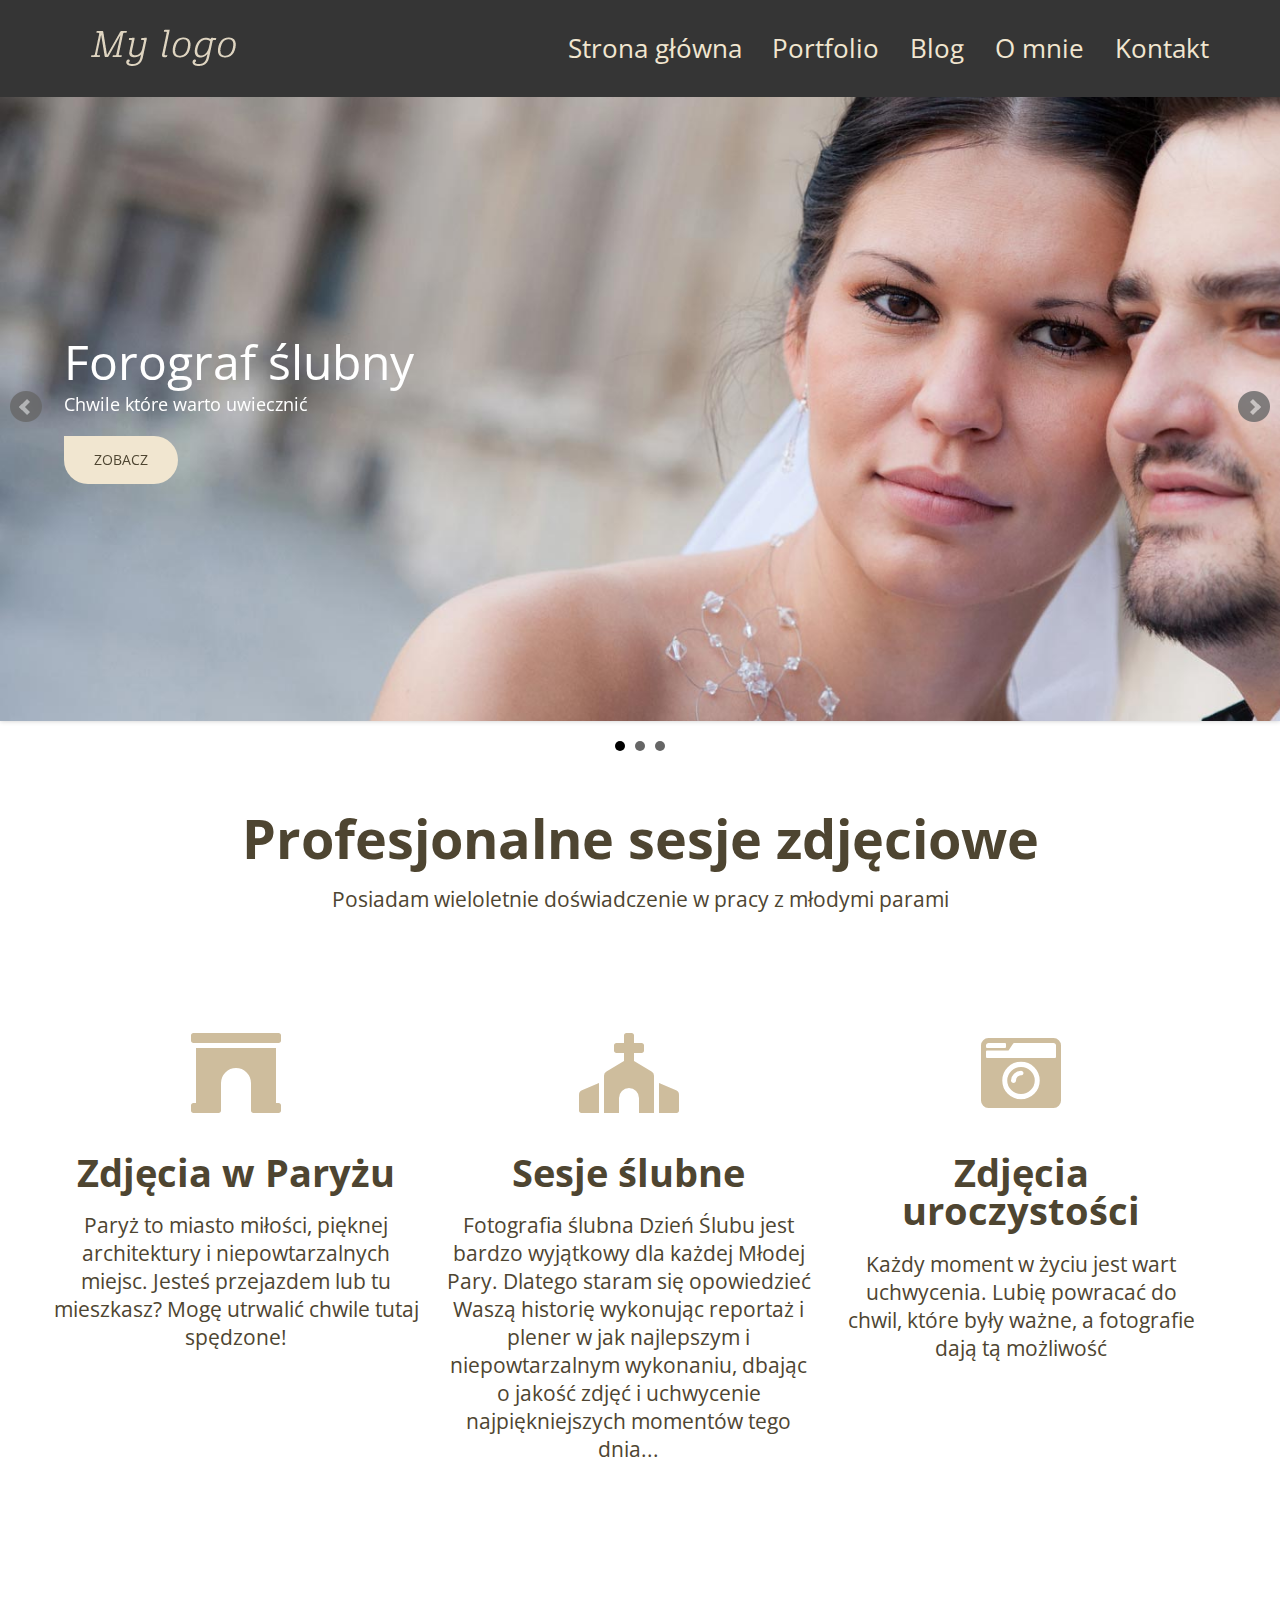
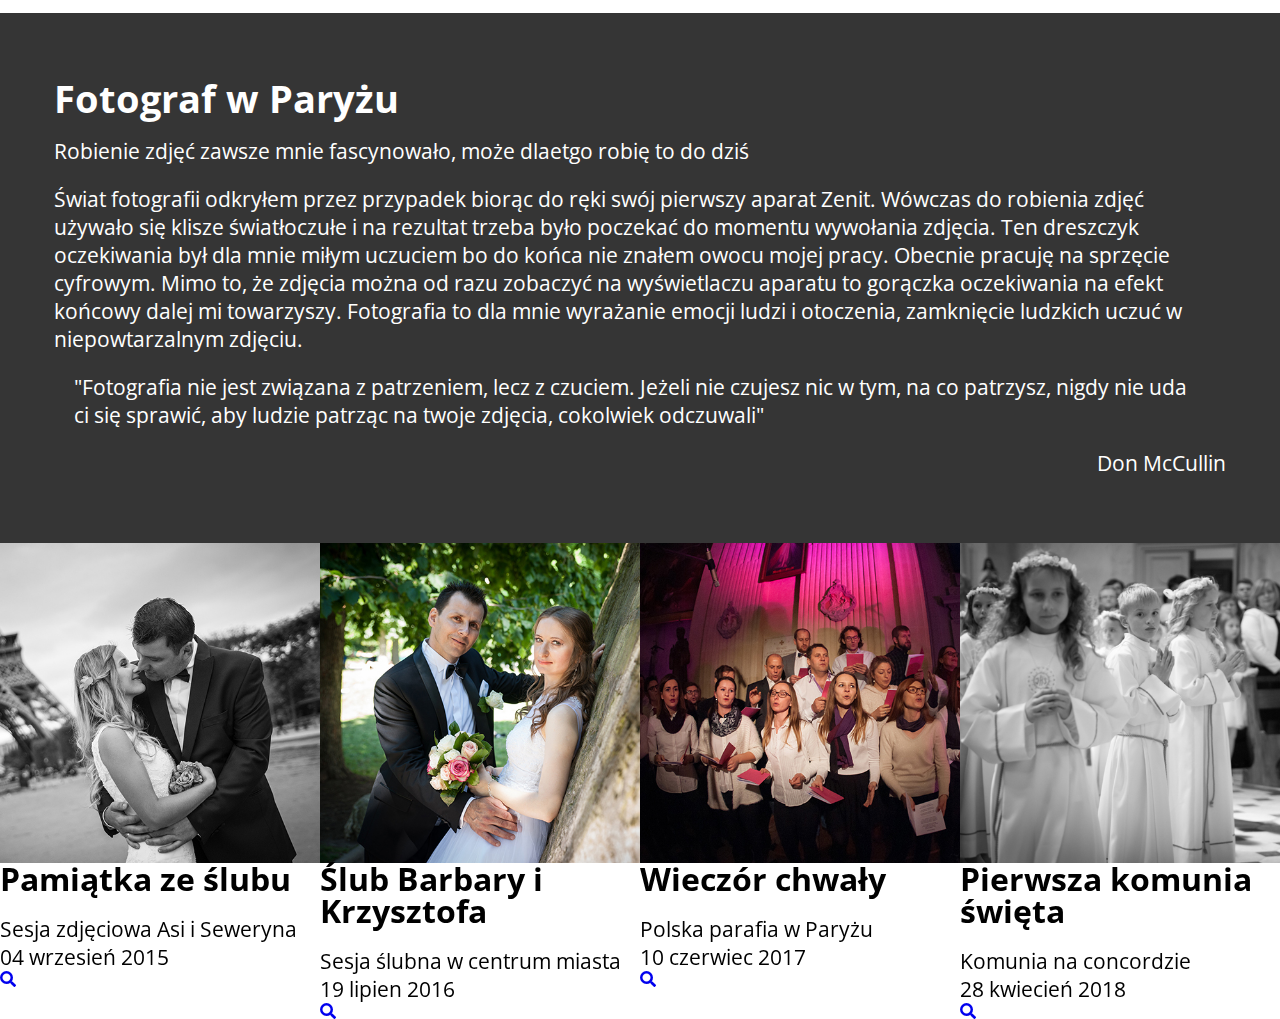
<file: index.html>
<!DOCTYPE html>
<html>
  <head>
    <meta charset="utf-8">
    <title>Fotograf w Paryżu</title>
    <meta name="viewport" width="width=device-width, initial-scale=1">
    <meta name="keywords" content="">
    <meta name="description" content="">
    <meta http-equiv="X-Ua-Compatible" content="IE=edge,chrome=1">

  <!-- Styles -->
    <link rel="stylesheet" href="styles.css" />
  <!-- Font Awesome -->
    <link rel="stylesheet" href="https://use.fontawesome.com/releases/v5.3.1/css/all.css" />
  <!-- Owl Carousel -->
    <link rel="stylesheet" href="plugins/owl-carousel/owl.carousel.css" />
    <link rel="stylesheet" href="plugins/owl-carousel/owl.theme.default.css" />
  <!-- Open Sans -->
    <link href="https://fonts.googleapis.com/css?family=Open+Sans+Condensed:300" rel="stylesheet" />
  <!-- bxSlider CSS file -->
    <link href="css/jquery.bxslider.css" rel="stylesheet" />

  <!-- jQuery library (served from Google) -->
    <script src="https://ajax.googleapis.com/ajax/libs/jquery/1.11.3/jquery.min.js"></script>
  <!-- bxSlider Javascript file -->
    <script src="js/jquery.bxslider.js"></script>
  <!-- Owl Carousel -->
    <script src="plugins/owl-carousel/owl.carousel.min.js"></script>
  <!-- Loading images -->
    <script src="plugins/imageLoaded/imagesloaded.pkgd.min.js"></script>

    <!--[if lt IE 9]>
      <script src="//cdnjs.cloudflare.com/ajax/libs/html5shiv/3.7.3/html5shiv.min.js"></script>
    <![endif]-->

  </head>
  <body>
    <div id="main-container">
      <header id="main-header">
        <nav>
          <div class="container">
            <div class="navbar">
              <span id="toggleBtn" class="toggle-menu">
                <a href="javascript:void(0)"><i class="fas fa-bars fa-2x"></i></a>
              </span>
              <span class="logo-container">
                <span class="nav-logo">
                  <a href="index.html"><img src="images/logo.png" alt="Artur Szozda logo" /></a>
                </span>
              </span>
                <ul id="main-menu">
                  <li><a href="index.html">Strona główna</a></li>
                  <li id="btnPort" class="btnPort"><a href="#">Portfolio </a><a href="javascript:void(0)" id="btnArrotToggle" class="btnArrow"><i class="fas fa-angle-down"></i></a>
                    <ul id="sub-main-menu">
                      <li><a href="#">Fotografia w Paryżu</a></li>
                      <li><a href="#">Fotografia ślubna</a></li>
                      <li><a href="#">Fotografia okolicznościowa</a></li>
                    </ul>
                  </li>
                  <li><a href="#">Blog</a></li>
                  <li><a href="#">O mnie</a></li>
                  <li><a href="#">Kontakt</a></li>
                </ul>
            </div>
          </div>
        </nav>
      </header>

      <!-- Slider -->
      <section class="top-slider" style="margin-top:92px;">
        <ul class="bxslider" id="main-slider">
          <li>
            <div class="main-slide-1">
              <div class="container">
                <div class="main-slider-content">
                  <h2>Forograf ślubny</h2>
                  <p>Chwile które warto uwiecznić</p>
                  <a href="#">Zobacz</a>
                </div>
              </div>
            </div>
          </li>
          <li>
            <div class="main-slide-2">
              <div class="container">
                <div class="main-slider-content">
                  <h2>Sesje zdęciowe w Paryżu</h2>
                  <p>Umów się na sesję zdjęciową</p>
                  <a href="#">Zobacz</a>
                </div>
              </div>
            </div>
          </li>
          <li>
            <div class="main-slide-3">
              <div class="container">
                <div class="main-slider-content">
                  <h2>Wydarzenia lub imprezy rodzinne</h2>
                  <p>Wynajmnij profesjonalnego fotografa</p>
                  <a href="#">Zobacz</a>
                </div>
              </div>
            </div>
          </li>
      </ul>
    </section>

      <!--content-->
      <main>
        <div id="services"style="margin:7% 0">
          <div class="container">
            <article>
              <header>
                <h1>Profesjonalne sesje zdjęciowe</h1>
                <p>Posiadam wieloletnie doświadczenie w pracy z młodymi parami</p>
              </header>
              <section class="categoryChoose">
                <a href="#">
                  <div class="single-col">
                    <span class="servicesIcon"><i class="fas fa-archway fa-5x"></i></span>
                    <h2>Zdjęcia w Paryżu</h2>
                    <p>Paryż to miasto miłości, pięknej architektury i niepowtarzalnych miejsc. Jesteś przejazdem lub tu mieszkasz? Mogę utrwalić chwile tutaj spędzone!</p>
                  </div>
                </a>
                <a href="#">
                  <div class="single-col">
                    <span class="servicesIcon"><i class="fas fa-church fa-5x"></i></span>
                    <h2>Sesje ślubne</h2>
                    <p>Fotografia ślubna Dzień Ślubu jest bardzo wyjątkowy dla każdej Młodej Pary. Dlatego staram się opowiedzieć Waszą historię wykonując reportaż i plener w jak najlepszym i niepowtarzalnym wykonaniu, dbając o jakość zdjęć i uchwycenie najpiękniejszych momentów tego dnia...</p>
                  </div>
                </a>
                <a href="#">
                  <div class="single-col">
                    <span class="servicesIcon"><i class="fas fa-camera-retro fa-5x"></i></span>
                    <h2>Zdjęcia uroczystości</h2>
                    <p>Każdy moment w życiu jest wart uchwycenia. Lubię powracać do chwil, które były ważne, a fotografie dają tą możliwość</p>
                  </div>
                </a>
              </section>
            </article>
          </div>
        </div>

        <div id="about" style="padding: 2% 0">
          <div class="container">
            <article>
                <div class="mainContent">
                <header style="padding-bottom: 20px;">
                  <h2>Fotograf w Paryżu</h2>
                  <p>Robienie zdjęć zawsze mnie fascynowało, może dlaetgo robię to do dziś</p>
                </header>
                <section>
                  <p>Świat fotografii odkryłem przez przypadek biorąc do ręki swój pierwszy aparat Zenit. Wówczas do robienia zdjęć używało się klisze światłoczułe i na rezultat trzeba było poczekać do momentu wywołania zdjęcia. Ten dreszczyk oczekiwania był dla mnie miłym uczuciem bo do końca nie znałem owocu mojej pracy. Obecnie pracuję na sprzęcie cyfrowym. Mimo to, że zdjęcia można od razu zobaczyć na wyświetlaczu aparatu to gorączka oczekiwania na efekt końcowy dalej mi towarzyszy. Fotografia to dla mnie wyrażanie emocji ludzi i otoczenia, zamknięcie ludzkich uczuć w niepowtarzalnym zdjęciu.</p>
                  <p style="padding: 20px; 0">"Fotografia nie jest związana z patrzeniem, lecz z czuciem. Jeżeli nie czujesz nic w tym, na co patrzysz, nigdy nie uda ci się sprawić, aby ludzie patrząc na twoje zdjęcia, cokolwiek odczuwali"</p>
                  <p style="text-align: right;">Don McCullin</p>
                </section>
              </div>
            </article>
          </div>
        </div>

        <div class="portfolio-slider">
          <article>
            <div id="portfolio-carousel" class="owl-carousel">
              <section class="carousel-item">
                <img src="images/portfolio-carousel/AsiaSeweryn.jpg" alt="Zdjęcie ślubne Asi i Seweryna" />
                <div class="carousel-item-hover">
                  <div class="item-hover-inner">
                    <h3>Pamiątka ze ślubu</h3>
                    <p>Sesja zdjęciowa Asi i Seweryna</p>
                    <p>04 wrzesień 2015</p>
                    <a href="#"><i class="fas fa-search"></i></a>
                  </div>
                </div>
              </section>

              <section class="carousel-item">
                <img src="images/portfolio-carousel/BarbaraKrzysztof.jpg" alt="Sesja zdjęciowa Barbary i Krzysztofa" />
                <div class="carousel-item-hover">
                  <div class="item-hover-inner">
                    <h3>Ślub Barbary i Krzysztofa</h3>
                    <p>Sesja ślubna w centrum miasta</p>
                    <p>19 lipien 2016</p>
                    <a href="#"><i class="fas fa-search"></i></a>
                  </div>
                </div>
              </section>

              <section class="carousel-item">
                <img src="images/portfolio-carousel/chwala.jpg" alt="Wieczów chwały w Paryżu" />
                <div class="carousel-item-hover">
                  <div class="item-hover-inner">
                    <h3>Wieczór chwały</h3>
                    <p>Polska parafia w Paryżu</p>
                    <p>10 czerwiec 2017</p>
                    <a href="#"><i class="fas fa-search"></i></a>
                  </div>
                </div>
              </section>

              <section class="carousel-item">
                <img src="images/portfolio-carousel/komunia.jpg" alt="Pierwsza komunia święta" />
                <div class="carousel-item-hover">
                  <div class="item-hover-inner">
                    <h3>Pierwsza komunia święta</h3>
                    <p>Komunia na concordzie</p>
                    <p>28 kwiecień 2018</p>
                    <a href="#"><i class="fas fa-search"></i></a>
                  </div>
                </div>
              </section>
            </div>
          </article>
        </div>

      </main>
    </div>

  <script>
    function navMenuBtn() {
        let x = document.getElementById("main-slider");
        if (x.className === "topnav") {
            x.className += " responsive";
        } else {
            x.className = "topnav";
        }
    }
  </script>

    <script>

      $(document).ready(function(){

      });

      $('#main-container').imagesLoaded(function(){
      // glowny slider
          $('#main-slider').bxSlider({
            'auto': true,
            'responsive': true
          });

      // portfolio carousel
          $("#portfolio-carousel").owlCarousel({
            autoplay: 10000,
            items: 4,
          });
      });

      // toggleBtn
      let mobileMenu = document.querySelector('#main-menu');
      let toggleBtn = document.querySelector('#toggleBtn');

      toggleBtn.addEventListener('click', function(){
        if (mobileMenu.style.display === 'block') {
          mobileMenu.style.display = 'none';
        }else {
          mobileMenu.style.display = 'block';
        }
      });

      //sub toggleBtn
      let subMenu = document.querySelector('#sub-main-menu');
      let subToggle = document.querySelector('#btnArrotToggle');
      let btnPort = document.querySelector('#btnPort a');
      let btnHover = document.querySelector('.btnHover');

      subToggle.addEventListener('click', function(){
        if (subMenu.style.display === 'block'){
          subMenu.style.display = 'none';
        }else{
          subMenu.style.display = 'block';
        }
      });

      // window size check
      let onresize = function(e){
        width = e.target.outerWidth;
        height = e.target.outerHeight;

        if(width  > 991){
            mobileMenu.style.display = 'flex';
        }else if (width <= 991){
           mobileMenu.style.display = 'none';
        };

      //adding class to subBtnMenu
        if(width > 991){
          btnPort.className = 'btnPort btnHover';
        }else{
          btnPort.class = 'btnPort';
        };

      //backing to desktop fix submenu display
        if(width > 991){
          subMenu.style.display = 'none';
        }else if(width <= 991){
          subMenu.style.display = 'none';
        }

      //subMenu hover fix NOT WORKING!!!!
        /*if(width > 991){
          btnPort.addEventListener('mouseover', function(){
              subMenu.style.display = 'block';
            });
          btnPort.addEventListener('mouseout', function(){ //nie działa jak należy
              subMenu.style.display = 'none';
            });
        };*/
      }
      window.addEventListener("resize", onresize);

    </script>
  </body>
</html>
</file>
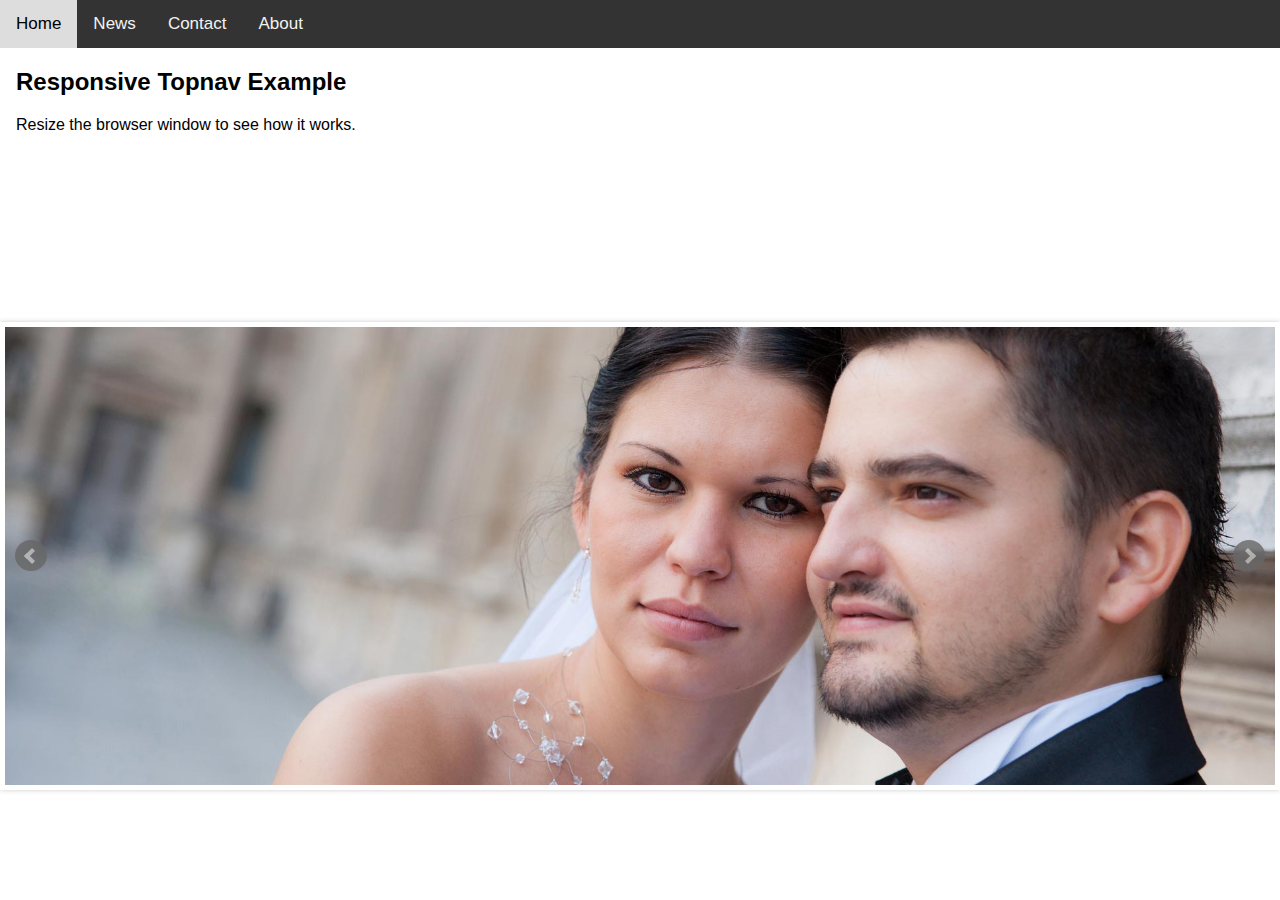
<file: test.html>
<!DOCTYPE html>
<html>
<head>
<meta name="viewport" content="width=device-width, initial-scale=1">

  <!-- bxSlider CSS file -->
    <link href="css/jquery.bxslider.css" rel="stylesheet" />
  <!-- Font Awesome -->
    <link rel="stylesheet" href="https://use.fontawesome.com/releases/v5.3.1/css/all.css" >

  <!-- jQuery library (served from Google) -->
    <script src="https://ajax.googleapis.com/ajax/libs/jquery/1.11.3/jquery.min.js"></script>
  <!-- bxSlider Javascript file -->
    <script src="js/jquery.bxslider.js"></script>
<link rel="stylesheet" href="https://cdnjs.cloudflare.com/ajax/libs/font-awesome/4.7.0/css/font-awesome.min.css">
<style>
body {
  margin: 0;
  font-family: Arial, Helvetica, sans-serif;
}

.topnav {
  overflow: hidden;
  background-color: #333;
}

.topnav a {
  float: left;
  display: block;
  color: #f2f2f2;
  text-align: center;
  padding: 14px 16px;
  text-decoration: none;
  font-size: 17px;
}

.topnav a:hover {
  background-color: #ddd;
  color: black;
}

.active {
  background-color: #4CAF50;
  color: white;
}

.topnav .icon {
  display: none;
}

@media screen and (max-width: 600px) {
  .topnav a:not(:first-child) {display: none;}
  .topnav a.icon {
    float: right;
    display: block;
  }
}

@media screen and (max-width: 600px) {
  .topnav.responsive {position: relative;}
  .topnav.responsive .icon {
    position: absolute;
    right: 0;
    top: 0;
  }
  .topnav.responsive a {
    float: none;
    display: block;
    text-align: left;
  }
}
</style>
</head>
<body>

<div class="topnav" id="myTopnav">
  <a href="#home" class="active">Home</a>
  <a href="#news">News</a>
  <a href="#contact">Contact</a>
  <a href="#about">About</a>
  <a href="javascript:void(0);" class="icon" onclick="myFunction()">
    <i class="fa fa-bars"></i>
  </a>
</div>

<div style="padding-left:16px">
  <h2>Responsive Topnav Example</h2>
  <p>Resize the browser window to see how it works.</p>
</div>
      <!-- Slider -->
      <div style="margin-top:188px">
        <ul class="bxslider">
          <li><img src="images/slider/slajd-1.jpg" /></li>
          <li><img src="images/slider/slajd-2.jpg" /></li>
          <li><img src="images/slider/slajd-3.jpg" /></li>
        </ul>
      </div>
<script>
      $(document).ready(function(){
      /* glowny slider */
        $('.bxslider').bxSlider({
          mode: 'fade',
          auto: true,
          controls: true,
          pager: false
        });

      });
</script>

</body>
</html>
</file>
<file: styles.css>
/* Rest css */
html, body, div, span, applet, object, iframe, h1, h2, h3, h4, h5, h6, p, blockquote, pre, a, abbr, acronym, address, big, cite, code, del, dfn, em, img, ins, kbd, q, s, samp, small, strike, strong, sub, sup, tt, var, b, u, i, center, dl, dt, dd, ol, ul, li, fieldset, form, label, legend, table, caption, tbody, tfoot, thead, tr, th, td, article, aside, canvas, details, embed, figure, figcaption, footer, header, hgroup, menu, nav, output, ruby, section, summary, time, mark, audio, video {
  margin: 0;
  padding: 0;
  border: 0;
  font-size: 100%;
  vertical-align: baseline; }

article, aside, details, figcaption, figure, footer, header, hgroup, menu, nav, section {
  display: block; }

body {
  line-height: 1; }

ul, ol {
  list-style: none; }

blockquote, q {
  quotes: none; }

blockquote:before, blockquote:after, q:before, q:after {
  content: '';
  content: none; }

table {
  border-collapse: collapse;
  border-spacing: 0; }

body {
  width: 100%;
  *zoom: 1; }
  body:before, body:after {
    content: "";
    display: table; }
  body:after {
    clear: both; }

body {
  font-family: 'Open Sans Condensed', sans-serif; }

img {
  max-width: 100%; }

h1, h2, h3, h4, h5, h6 {
  padding-bottom: 20px; }

h1 {
  font-size: 2.4em; }

h2 {
  font-size: 1.8em; }

h3 {
  font-size: 1.4em; }

p {
  font-size: 1.3em;
  line-height: normal; }

@media only screen and (min-width: 992px) {
  h1 {
    font-size: 3.4em; }

  h2 {
    font-size: 2.4em; }

  h3 {
    font-size: 2em; }

  h4 {
    font-size: 1.6em; }

  h5 {
    font-size: 1em; } }
.container {
  max-width: 1200px;
  margin: 0 auto; }

#main-header {
  z-index: 9999;
  position: fixed;
  top: 0;
  left: 0;
  right: 0;
  background: #353535; }

.navbar {
  position: relative;
  background: #353535; }
  @media only screen and (min-width: 992px) {
    .navbar {
      display: flex;
      justify-content: space-between;
      align-items: center; } }

.logo-container {
  display: flex;
  height: 6em; }

.nav-logo {
  margin: auto 1.6em;
  opacity: 0.9; }
  .nav-logo:hover {
    opacity: 1; }

#main-menu {
  display: none;
  position: relative; }
  @media only screen and (min-width: 992px) {
    #main-menu {
      display: flex;
      padding-right: 1em; } }

#main-menu > li {
  text-align: center;
  font-size: 2em; }
  #main-menu > li:hover > a {
    color: #353535;
    background: #f1e6d0; }
  @media only screen and (min-width: 992px) {
    #main-menu > li:hover > ul {
      display: block; } }
  @media only screen and (min-width: 992px) {
    #main-menu > li {
      font-size: 1.6em; } }

.btnPort {
  position: relative; }

#main-menu > li a.btnArrow {
  position: absolute;
  top: 0;
  right: 1em;
  color: #f1e6d0; }
  #main-menu > li a.btnArrow:hover {
    color: #353535; }
  @media only screen and (min-width: 992px) {
    #main-menu > li a.btnArrow {
      display: none; } }

li.btnPort:hover i {
  color: #353535; }

#main-menu > li > a {
  color: #f1e6d0;
  text-decoration: none; }

#main-menu > li > a {
  display: block;
  padding: .54em 0;
  color: #f1e6d0;
  text-decoration: none; }
  @media only screen and (min-width: 992px) {
    #main-menu > li > a {
      padding: 1.4em .6em; } }

#main-menu > li > ul {
  display: none;
  background: #2A2A2A; }
  @media only screen and (min-width: 992px) {
    #main-menu > li > ul {
      position: absolute;
      top: 3.8em;
      left: 0;
      width: 7em;
      background: #353535; } }

#main-menu > li > ul > li {
  text-align: center; }
  #main-menu > li > ul > li:hover a {
    color: #353535;
    background: #f1e6d0; }
  @media only screen and (min-width: 992px) {
    #main-menu > li > ul > li {
      text-align: left; } }

#main-menu > li > ul > li > a {
  display: block;
  padding: .8em .4em;
  font-size: .7em;
  color: #f1e6d0;
  text-decoration: none; }

.toggle-menu a {
  color: #f1e6d0; }

.toggle-menu {
  position: absolute;
  top: 1.12em;
  right: 1.2em;
  font-size: 1.4em; }
  @media only screen and (min-width: 992px) {
    .toggle-menu {
      display: none; } }

.bx-wrapper {
  border: 0 !important; }

.bx-wrapper .bx-controls-direction a {
  z-index: 1 !important; }

.bxslider .main-slide-1 {
  background-image: url("images/slider/slajd-1.jpg");
  background-size: cover;
  background-repeat: no-repeat;
  background-position: 0 0; }
.bxslider .main-slide-2 {
  background-image: url("images/slider/slajd-2.jpg");
  background-size: cover;
  background-repeat: no-repeat;
  background-position: 0 0; }
.bxslider .main-slide-3 {
  background-image: url("images/slider/slajd-3.jpg");
  background-size: cover;
  background-repeat: no-repeat;
  background-position: 0 0; }

.main-slider-content {
  padding: 20% 2%;
  color: #fff;
  position: relative;
  z-index: 1; }
  .main-slider-content h2 {
    padding-bottom: 0;
    line-height: 60px;
    font-weight: 400; }
    @media only screen and (min-width: 992px) {
      .main-slider-content h2 {
        font-size: 48px;
        line-heigjt: 60px; } }
  .main-slider-content p {
    font-size: 1.3em; }
    @media only screen and (min-width: 992px) {
      .main-slider-content p {
        font-size: 18px; } }
  .main-slider-content a {
    position: relative;
    color: #4e4531;
    background-color: #f1e6d0;
    text-decoration: none;
    display: inline-block;
    font-size: .9em;
    font-weight: 400;
    line-height: 24px;
    text-transform: uppercase;
    margin: 20px 0 0 0;
    padding: 12px 30px;
    border-radius: 0 100px 100px 100px; }
    .main-slider-content a:hover {
      color: #fff;
      background-color: #353535;
      text-decoration: none;
      display: inline-block;
      font-size: .9em;
      font-weight: 400;
      line-height: 24px;
      text-transform: uppercase; }

.mainContent {
  color: #fff;
  padding: 40px 14px; }

/*main uslugi*/
#services {
  margin-bottom: 80px;
  color: #4e4531; }
  #services:after {
    display: block;
    content: '';
    clear: both; }

#services header {
  text-align: center;
  margin-bottom: 60px; }

#services .single-col i {
  color: #CEBD9D; }

#services .single-col {
  text-align: center;
  padding: 60px 1%;
  margin: 0 !important;
  text-align: jutify; }
  @media only screen and (min-width: 992px) {
    #services .single-col {
      display: inline;
      float: left;
      width: 30.701754386%;
      margin: 0 1.3157894737%; } }

.servicesIcon {
  display: block;
  padding-bottom: 40px;
  text-align: center; }

.categoryChoose a {
  color: #4e4531;
  text-decoration: none; }

.categoryChoose a:hover .single-col {
  background: #353535; }

.categoryChoose a:hover {
  color: #fff; }

.categoryChoose a:hover .servicesIcon i {
  color: #fff !important; }

/*o mnie - about*/
#about {
  background-color: #353535; }

.carousel-item {
  float: left; }

/*# sourceMappingURL=styles.css.map */
</file>
